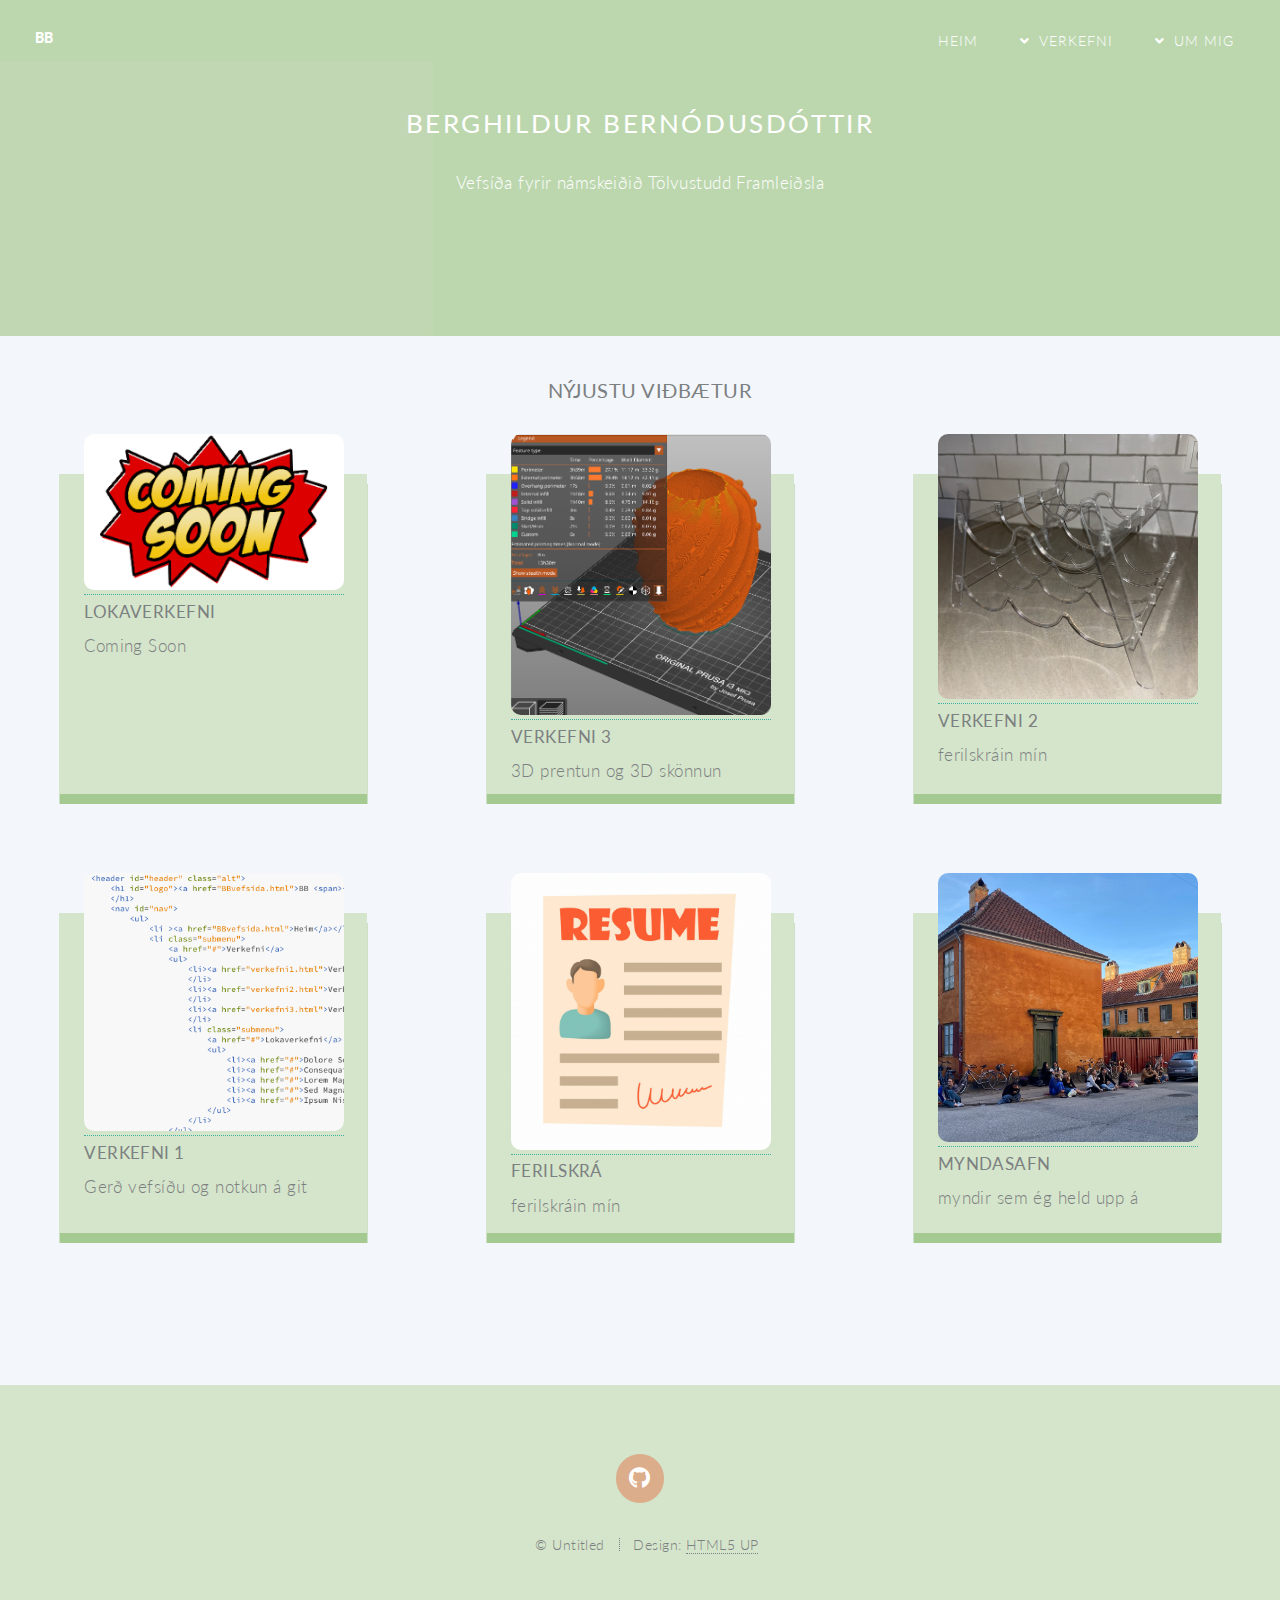
<file: index.html>
<!DOCTYPE HTML>

<html>
	<head>
		<title>Berghildurb</title>
		<meta charset="utf-8" />
		<meta name="viewport" content="width=device-width, initial-scale=1, user-scalable=no" />
		<link rel="stylesheet" href="assets/css/main.css" />
		<noscript><link rel="stylesheet" href="assets/css/noscript.css" /></noscript>
	</head>
	<body class="index is-preload">
		<div id="page-wrapper">

			<!-- Header -->
				<header id="header" class="alt">
					<h1 id="logo"><a href="index.html">BB <span></span></a></h1>
					<nav id="nav">
						<ul>
							<li ><a href="index.html">Heim</a></li>
							<li class="submenu">
								<a href="#">Verkefni</a>
								<ul>
									<li><a href="verkefni1.html">Verkefni 1</a></li>
									<li><a href="verkefni2.html">Verkefni 2</a></li>
									<li><a href="verkefni3.html">Verkefni 3</a></li>
									<li><a href="lokaverkefni.html">Lokaverkefni</a></li>
									
								</ul>
							</li>
                            <li class="submenu">
								<a href="#">Um mig</a>
								<ul>
                                    <li><a href="ferilskra.html">Ferilskrá</a></li>
									<li><a href="UmMig.html">Myndasafnið mitt</a></li>
								</ul>
							</li>
							<!--<li><a href="#" class="button primary">Sign Up</a></li>-->
						</ul>
					</nav>
				</header>
            	<!-- Banner -->
				<section id="banner">

					<!--
						".inner" is set up as an inline-block so it automatically expands
						in both directions to fit whatever's inside it. This means it won't
						automatically wrap lines, so be sure to use line breaks where
						appropriate (<br />).
					-->
                    
                    <header>
                        <h2 ><a href="index.html"><strong> Berghildur Bernódusdóttir</strong> <span></span></a></h2>
                        <p>Vefsíða fyrir námskeiðið Tölvustudd Framleiðsla</p>
							
						</header>
					<!--<div class="inner">

						<header>
							<h2>Berghildur Bernódusdóttir</h2>
						</header>
						<p>This is <strong>Twenty</strong>, a free
						<br />
						responsive template
						<br />
						by <a href="http://html5up.net">HTML5 UP</a>.</p>
						<footer>
							<ul class="buttons stacked">
								<li><a href="#main" class="button fit scrolly">Tell Me More</a></li>
							</ul>
						</footer>-->

					

				</section>
            <!-- Main -->
            <article > 
                    
					<h3 style="text-align: center; margin-bottom: -100px; margin-top: 40px;"> <strong>Nýjustu Viðbætur</strong></h3>
                 </article> 
            
                  <article id="main"> 
                      
                    <div class="container">
                        <dic class = "card">
                            <div class="imgBx">
                            <a href="lokaverkefni.html">
                                <img src="ComingSoon.png" >
                                </a>
                                <h6><strong>Lokaverkefni</strong></h6>
                                <p style=" margin-top: -10px;">Coming Soon </p>
                            </div>
                        </dic>
                    </div>
                    
                    <div class="container">
                        <dic class = "card">
                            <div class="imgBx">
                            <a href="verkefni3.html">
                                <img src="3D_mynd.png" >
                                </a>
                                <h6><strong>Verkefni 3</strong></h6>
                                <p style=" margin-top: -10px;">3D prentun og 3D skönnun </p>
                            </div>
                        </dic>
                    </div>
                     <div class="container">
                        <dic class = "card">
                            <div class="imgBx">
                            <a href="verkefni2.html">
                                <img src="vin.png">
                                </a>
                                <h6><strong>Verkefni 2</strong></h6>
                                <p style=" margin-top: -10px;"> ferilskráin mín </p>
                        
                            </div>
                        </dic>
                    </div>
                    
                    
                    
                  </article> 
                
                <article id="main" style=" margin-top: -200px;"> 
                      
                    
                    <div class="container">
                        <dic class = "card">
                            <div class="imgBx">
                            <a href="verkefni1.html">
                                <img src="v1_mynd.png" >
                                </a>
                                <h6><strong>Verkefni 1</strong></h6>
                                <p style=" margin-top: -10px;">Gerð vefsíðu og notkun á git </p>
                            </div>
                        </dic>
                    </div>
                     <div class="container">
                        <dic class = "card">
                            <div class="imgBx">
                            <a href="ferilskra.html">
                                <img src="resume.png">
                                </a>
                                <h6><strong>Ferilskrá</strong></h6>
                                <p style=" margin-top: -10px;"> ferilskráin mín </p>
                        
                            </div>
                        </dic>
                    </div>
                     <div class="container">
                        <dic class = "card">
                            <div class="imgBx">
                            <a href="UmMig.html">
                                <img src="hus2.png">
                                </a>
                                <h6><strong>Myndasafn</strong></h6>
                                <p style=" margin-top: -10px;"> myndir sem ég held upp á </p>
                        
                            </div>
                        </dic>
                    </div>
                    
                    
                  </article> 
                    
                    
           		<!-- Footer -->
				<footer id="footer">

					<ul class="icons">
						<!--<li><a href="#" class="icon brands circle fa-twitter"><span class="label">Twitter</span></a></li>
						<li><a href="#" class="icon brands circle fa-facebook-f"><span class="label">Facebook</span></a></li>-->
						<li><a href="https://github.com/berghildurb" class="icon brands circle fa-github"><span class="label">Github</span></a></li>
                        <!--<li><a href="https://github.com/berghildurb" class="icon brands circle  fa-linkedin"><span class="label">Linkedin</span></a></li>-->
					</ul>
					<ul class="copyright">
						<li>&copy; Untitled</li><li>Design: <a href="http://html5up.net">HTML5 UP</a></li>
					</ul>

				</footer>


		
            
            
            
            
            		<!-- Scripts -->
			<script src="assets/js/jquery.min.js"></script>
			<script src="assets/js/jquery.dropotron.min.js"></script>
			<script src="assets/js/jquery.scrolly.min.js"></script>
			<script src="assets/js/jquery.scrollex.min.js"></script>
			<script src="assets/js/browser.min.js"></script>
			<script src="assets/js/breakpoints.min.js"></script>
			<script src="assets/js/util.js"></script>
			<script src="assets/js/main.js"></script>

	</body>
</html>
</file>
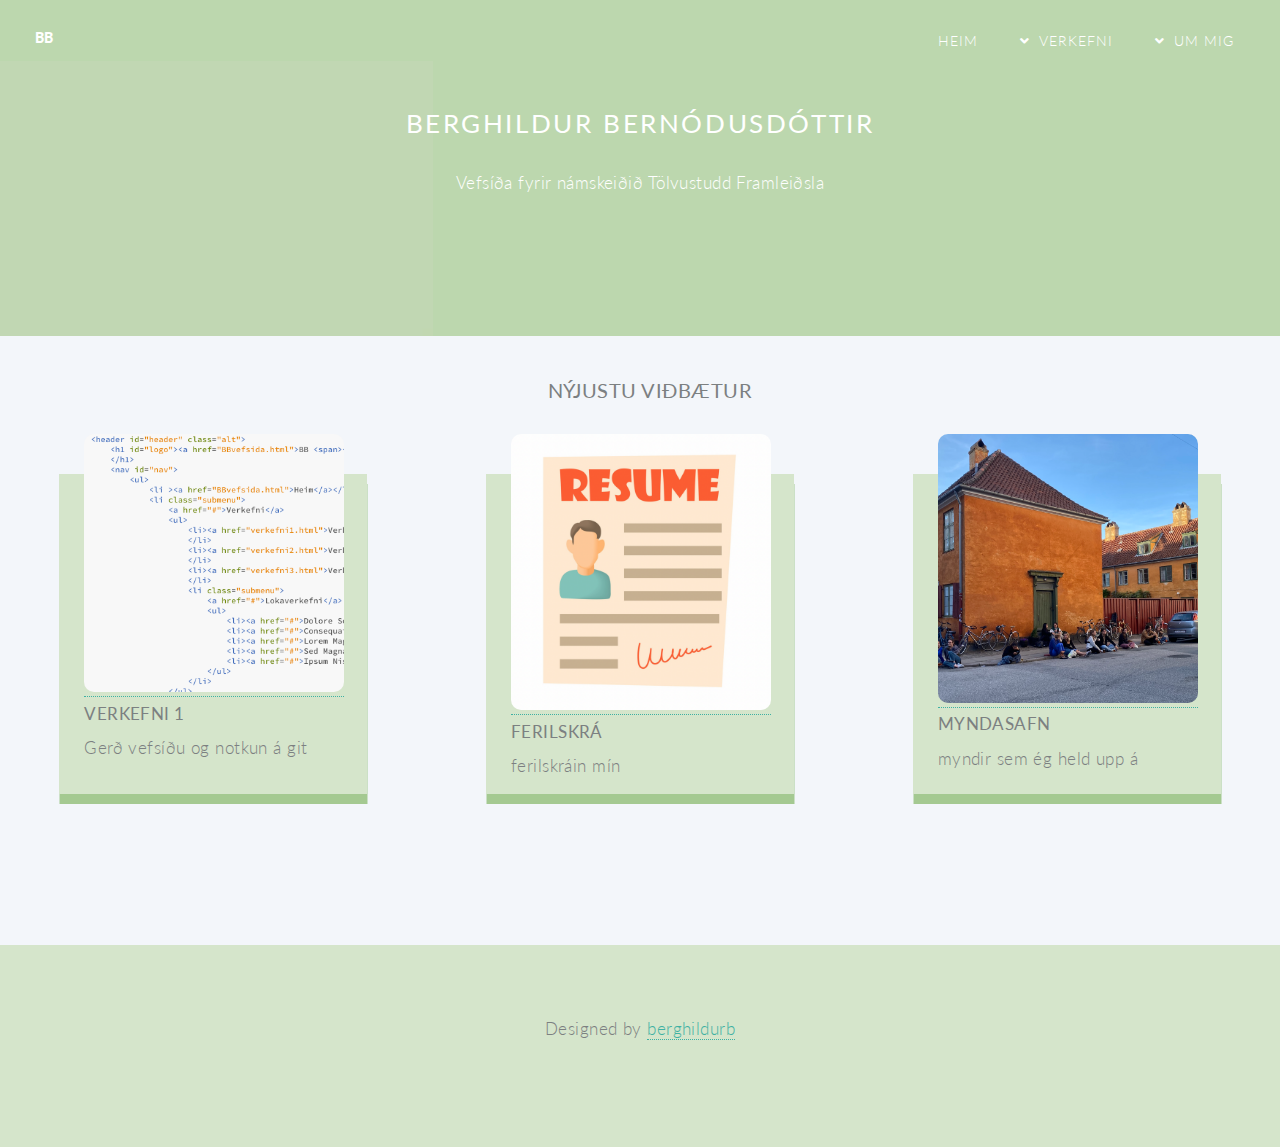
<file: BBvefsida.html>
<!DOCTYPE HTML>

<html>
	<head>
		<title>Berghildurb</title>
		<meta charset="utf-8" />
		<meta name="viewport" content="width=device-width, initial-scale=1, user-scalable=no" />
		<link rel="stylesheet" href="assets/css/main.css" />
		<noscript><link rel="stylesheet" href="assets/css/noscript.css" /></noscript>
	</head>
	<body class="index is-preload">
		<div id="page-wrapper">

			<!-- Header -->
				<header id="header" class="alt">
					<h1 id="logo"><a href="BBvefsida.html">BB <span></span></a></h1>
					<nav id="nav">
						<ul>
							<li ><a href="BBvefsida.html">Heim</a></li>
							<li class="submenu">
								<a href="#">Verkefni</a>
								<ul>
									<li><a href="verkefni1.html">Verkefni 1</a></li>
									<li><a href="verkefni2.html">Verkefni 2</a></li>
									<li><a href="verkefni3.html">Verkefni 3</a></li>
									<li class="submenu">
										<a href="#">Lokaverkefni</a>
										<ul>
											<li><a href="#">Dolore Sed</a></li>
											<li><a href="#">Consequat</a></li>
											<li><a href="#">Lorem Magna</a></li>
											<li><a href="#">Sed Magna</a></li>
											<li><a href="#">Ipsum Nisl</a></li>
										</ul>
									</li>
								</ul>
							</li>
                            <li class="submenu">
								<a href="#">Um mig</a>
								<ul>
                                    <li><a href="ferilskra.html">Ferilskrá</a></li>
									<li><a href="UmMig.html">Myndasafnið mitt</a></li>
								</ul>
							</li>
							<!--<li><a href="#" class="button primary">Sign Up</a></li>-->
						</ul>
					</nav>
				</header>
            	<!-- Banner -->
				<section id="banner">

					<!--
						".inner" is set up as an inline-block so it automatically expands
						in both directions to fit whatever's inside it. This means it won't
						automatically wrap lines, so be sure to use line breaks where
						appropriate (<br />).
					-->
                    
                    <header>
                        <h2 ><a href="BBvefsida.html"><strong> Berghildur Bernódusdóttir</strong> <span></span></a></h2>
                        <p>Vefsíða fyrir námskeiðið Tölvustudd Framleiðsla</p>
							
						</header>
					<!--<div class="inner">

						<header>
							<h2>Berghildur Bernódusdóttir</h2>
						</header>
						<p>This is <strong>Twenty</strong>, a free
						<br />
						responsive template
						<br />
						by <a href="http://html5up.net">HTML5 UP</a>.</p>
						<footer>
							<ul class="buttons stacked">
								<li><a href="#main" class="button fit scrolly">Tell Me More</a></li>
							</ul>
						</footer>-->

					

				</section>
            <!-- Main -->
            <article > 
                    
					<h3 style="text-align: center; margin-bottom: -100px; margin-top: 40px;"> <strong>Nýjustu Viðbætur</strong></h3>
                 </article> 
                
                <article id="main"> 
                      
                    
                    <div class="container">
                        <dic class = "card">
                            <div class="imgBx">
                            <a href="verkefni1.html">
                                <img src="v1_mynd.png" >
                                </a>
                                <h6><strong>Verkefni 1</strong></h6>
                                <p style=" margin-top: -10px;">Gerð vefsíðu og notkun á git </p>
                        
                            </div>
                        </dic>
                    </div>
                     <div class="container">
                        <dic class = "card">
                            <div class="imgBx">
                            <a href="ferilskra.html">
                                <img src="resume.png">
                                </a>
                                <h6><strong>Ferilskrá</strong></h6>
                                <p style=" margin-top: -10px;"> ferilskráin mín </p>
                        
                            </div>
                        </dic>
                    </div>
                     <div class="container">
                        <dic class = "card">
                            <div class="imgBx">
                            <a href="UmMig.html">
                                <img src="hus2.png">
                                </a>
                                <h6><strong>Myndasafn</strong></h6>
                                <p style=" margin-top: -10px;"> myndir sem ég held upp á </p>
                        
                            </div>
                        </dic>
                    </div>
                    
                    
                  </article> 
                    
                    
                    
                   	<!-- Footer -->
			<footer id="footer">
    <div class="social-icons">
        <!--<a href="#" class="icon brands fa-facebook-f"><span class="label">Facebook</span></a>
        <a href="#" class="icon brands fa-github"><span class="label">GitHub</span></a>
        <a href="www.linkedin.com/in/berghildurb" class="icon brands fa-linkedin-in"><span class="label">LinkedIn</span></a>-->
    </div>

    <div class="footer-info">
     
        <p>Designed by <a href="BBvefsida.html"> berghildurb</a></p>
    </div>
                
</footer>


		
            
            
            
            
            		<!-- Scripts -->
			<script src="assets/js/jquery.min.js"></script>
			<script src="assets/js/jquery.dropotron.min.js"></script>
			<script src="assets/js/jquery.scrolly.min.js"></script>
			<script src="assets/js/jquery.scrollex.min.js"></script>
			<script src="assets/js/browser.min.js"></script>
			<script src="assets/js/breakpoints.min.js"></script>
			<script src="assets/js/util.js"></script>
			<script src="assets/js/main.js"></script>

	</body>
</html>
</file>
<file: assets/css/noscript.css>
/*
	Twenty by HTML5 UP
	html5up.net | @ajlkn
	Free for personal and commercial use under the CCA 3.0 license (html5up.net/license)
*/

/* Banner */

	#banner .inner {
		opacity: 1;
	}
</file>
<file: assets/css/main.css>
@import url("fontawesome-all.min.css");
@import url("https://fonts.googleapis.com/css?family=Lato:300,400,900");

/*
	Twenty by HTML5 UP
	html5up.net | @ajlkn
	Free for personal and commercial use under the CCA 3.0 license (html5up.net/license)
*/

html, body, div, span, applet, object,
iframe, h1, h2, h3, h4, h5, h6, p, blockquote,
pre, a, abbr, acronym, address, big, cite,
code, del, dfn, em, img, ins, kbd, q, s, samp,
small, strike, strong, sub, sup, tt, var, b,
u, i, center, dl, dt, dd, ol, ul, li, fieldset,
form, label, legend, table, caption, tbody,
tfoot, thead, tr, th, td, article, aside,
canvas, details, embed, figure, figcaption,
footer, header, hgroup, menu, nav, output, ruby,
section, summary, time, mark, audio, video {
	margin: 0;
	padding: 0;
	border: 0;
	font-size: 100%;
	font: inherit;
	vertical-align: baseline;}

article, aside, details, figcaption, figure,
footer, header, hgroup, menu, nav, section {
	display: block;}

body {
	line-height: 1;
}

ol, ul {
	list-style: none;
}

blockquote, q {
	quotes: none;
}

	blockquote:before, blockquote:after, q:before, q:after {
		content: '';
		content: none;
	}

table {
	border-collapse: collapse;
	border-spacing: 0;
}

body {
	-webkit-text-size-adjust: none;
}

mark {
	background-color: transparent;
	color: inherit;
}

input::-moz-focus-inner {
	border: 0;
	padding: 0;
}

input, select, textarea {
	-moz-appearance: none;
	-webkit-appearance: none;
	-ms-appearance: none;
	appearance: none;
}

/* Basic */

	html {
		box-sizing: border-box;
	}

	*, *:before, *:after {
		box-sizing: inherit;
	}

	body {
		background: #f3f6fa;
	}

		body.is-preload *, body.is-preload *:before, body.is-preload *:after {
			-moz-animation: none !important;
			-webkit-animation: none !important;
			-ms-animation: none !important;
			animation: none !important;
			-moz-transition: none !important;
			-webkit-transition: none !important;
			-ms-transition: none !important;
			transition: none !important;
		}

	body, input, select, textarea {
		color: #7c8081;
		font-family: 'Lato', sans-serif;
		font-size: 15pt;
		font-weight: 300;
		letter-spacing: 0.025em;
		line-height: 1.75em;
	}

	a {
		-moz-transition: color 0.2s ease-in-out, border-color 0.2s ease-in-out, background-color 0.2s ease-in-out;
		-webkit-transition: color 0.2s ease-in-out, border-color 0.2s ease-in-out, background-color 0.2s ease-in-out;
		-ms-transition: color 0.2s ease-in-out, border-color 0.2s ease-in-out, background-color 0.2s ease-in-out;
		transition: color 0.2s ease-in-out, border-color 0.2s ease-in-out, background-color 0.2s ease-in-out;
		color: #3fb1a3;
		text-decoration: none;
		border-bottom: dotted 1px;
	}

		a:hover {
			border-bottom-color: transparent;
		}

	strong, b {
		font-weight: 400;
	}

	p, ul, ol, dl, table, blockquote {
		margin: 0 0 2em 0;
	}

	h1, h2, h3, h4, h5, h6 {
		color: inherit;
		font-weight: 300;
		line-height: 1.75em;
		margin-bottom: 1em;
		text-transform: uppercase;
	}

		h1 a, h2 a, h3 a, h4 a, h5 a, h6 a {
			color: inherit;
			text-decoration: none;
			border: 0;
		}

	h2 {
		font-size: 1.5em;
		letter-spacing: 0.1em;
	}

	h3 {
		font-size: 1.15em;
		letter-spacing: 0.025em;
        margin-left: 20px; /* Adjust the value as needed */
	}
    h4 {
        font-weight: bold;
        font-size: 1.15em;
		letter-spacing: 0.025em;
        margin-left: 20px; /* Adjust the value as needed */
    }
	h5 {
		font-size: 1.0em;
		letter-spacing: 0.01em;
        margin-left: 20px; /* Adjust the value as needed */
	}
	sub {
		font-size: 0.8em;
		position: relative;
		top: 0.5em;
	}

	sup {
		font-size: 0.8em;
		position: relative;
		top: -0.5em;
	}

	hr {
		border-top: solid 1px rgba(124, 128, 129, 0.2);
		border: 0;
		margin-bottom: 1.5em;
	}

	blockquote {
		border-left: solid 0.5em rgba(124, 128, 129, 0.2);
		font-style: italic;
		padding: 1em 0 1em 2em;
	}

/* Container */

	.container {
		margin: 0 auto;
		max-width: 100%;
		width: 1400px;
	}

		.container.medium {
			width: 1050px;
		}

		@media screen and (max-width: 1680px) {

			.container {
				width: 1200px;
			}

				.container.medium {
					width: 900px;
				}

		}

		@media screen and (max-width: 1280px) {

			.container {
				width: 960px;
			}

				.container.medium {
					width: 735px;
				}

		}

		@media screen and (max-width: 980px) {

			.container {
				width: 95%;
			}

				.container.medium {
					width: 71.25%;
				}

		}

		@media screen and (max-width: 840px) {

			.container {
				width: 95%;
			}

				.container.medium {
					width: 95%;
				}

		}

		@media screen and (max-width: 736px) {

			.container {
				width: 100%;
			}

				.container.medium {
					width: 100%;
				}

		}

/* Row */

	.row {
		display: flex;
		flex-wrap: wrap;
		box-sizing: border-box;
		align-items: stretch;
	}

		.row > * {
			box-sizing: border-box;
		}

		.row.gtr-uniform > * > :last-child {
			margin-bottom: 0;
		}

		.row.aln-left {
			justify-content: flex-start;
		}

		.row.aln-center {
			justify-content: center;
		}

		.row.aln-right {
			justify-content: flex-end;
		}

		.row.aln-top {
			align-items: flex-start;
		}

		.row.aln-middle {
			align-items: center;
		}

		.row.aln-bottom {
			align-items: flex-end;
		}

		.row > .imp {
			order: -1;
		}

		.row > .col-1 {
			width: 8.33333%;
		}

		.row > .off-1 {
			margin-left: 8.33333%;
		}

		.row > .col-2 {
			width: 16.66667%;
		}

		.row > .off-2 {
			margin-left: 16.66667%;
		}

		.row > .col-3 {
			width: 25%;
		}

		.row > .off-3 {
			margin-left: 25%;
		}

		.row > .col-4 {
			width: 33.33333%;
		}

		.row > .off-4 {
			margin-left: 33.33333%;
		}

		.row > .col-5 {
			width: 41.66667%;
		}

		.row > .off-5 {
			margin-left: 41.66667%;
		}

		.row > .col-6 {
			width: 50%;
		}

		.row > .off-6 {
			margin-left: 50%;
		}

		.row > .col-7 {
			width: 58.33333%;
		}

		.row > .off-7 {
			margin-left: 58.33333%;
		}

		.row > .col-8 {
			width: 66.66667%;
		}

		.row > .off-8 {
			margin-left: 66.66667%;
		}

		.row > .col-9 {
			width: 75%;
		}

		.row > .off-9 {
			margin-left: 75%;
		}

		.row > .col-10 {
			width: 83.33333%;
		}

		.row > .off-10 {
			margin-left: 83.33333%;
		}

		.row > .col-11 {
			width: 91.66667%;
		}

		.row > .off-11 {
			margin-left: 91.66667%;
		}

		.row > .col-12 {
			width: 100%;
		}

		.row > .off-12 {
			margin-left: 100%;
		}

		.row.gtr-0 {
			margin-top: 0px;
			margin-left: 0px;
		}

			.row.gtr-0 > * {
				padding: 0px 0 0 0px;
			}

			.row.gtr-0.gtr-uniform {
				margin-top: 0px;
			}

				.row.gtr-0.gtr-uniform > * {
					padding-top: 0px;
				}

		.row.gtr-25 {
			margin-top: -12.5px;
			margin-left: -12.5px;
		}

			.row.gtr-25 > * {
				padding: 12.5px 0 0 12.5px;
			}

			.row.gtr-25.gtr-uniform {
				margin-top: -12.5px;
			}

				.row.gtr-25.gtr-uniform > * {
					padding-top: 12.5px;
				}

		.row.gtr-50 {
			margin-top: -25px;
			margin-left: -25px;
		}

			.row.gtr-50 > * {
				padding: 25px 0 0 25px;
			}

			.row.gtr-50.gtr-uniform {
				margin-top: -25px;
			}

				.row.gtr-50.gtr-uniform > * {
					padding-top: 25px;
				}

		.row {
			margin-top: -50px;
			margin-left: -50px;
		}

			.row > * {
				padding: 50px 0 0 50px;
			}

			.row.gtr-uniform {
				margin-top: -50px;
			}

				.row.gtr-uniform > * {
					padding-top: 50px;
				}

		.row.gtr-150 {
			margin-top: -75px;
			margin-left: -75px;
		}

			.row.gtr-150 > * {
				padding: 75px 0 0 75px;
			}

			.row.gtr-150.gtr-uniform {
				margin-top: -75px;
			}

				.row.gtr-150.gtr-uniform > * {
					padding-top: 75px;
				}

		.row.gtr-200 {
			margin-top: -100px;
			margin-left: -100px;
		}

			.row.gtr-200 > * {
				padding: 100px 0 0 100px;
			}

			.row.gtr-200.gtr-uniform {
				margin-top: -100px;
			}

				.row.gtr-200.gtr-uniform > * {
					padding-top: 100px;
				}

		@media screen and (max-width: 1680px) {

			.row {
				display: flex;
				flex-wrap: wrap;
				box-sizing: border-box;
				align-items: stretch;
			}

				.row > * {
					box-sizing: border-box;
				}

				.row.gtr-uniform > * > :last-child {
					margin-bottom: 0;
				}

				.row.aln-left {
					justify-content: flex-start;
				}

				.row.aln-center {
					justify-content: center;
				}

				.row.aln-right {
					justify-content: flex-end;
				}

				.row.aln-top {
					align-items: flex-start;
				}

				.row.aln-middle {
					align-items: center;
				}

				.row.aln-bottom {
					align-items: flex-end;
				}

				.row > .imp-wide {
					order: -1;
				}

				.row > .col-1-wide {
					width: 8.33333%;
				}

				.row > .off-1-wide {
					margin-left: 8.33333%;
				}

				.row > .col-2-wide {
					width: 16.66667%;
				}

				.row > .off-2-wide {
					margin-left: 16.66667%;
				}

				.row > .col-3-wide {
					width: 25%;
				}

				.row > .off-3-wide {
					margin-left: 25%;
				}

				.row > .col-4-wide {
					width: 33.33333%;
				}

				.row > .off-4-wide {
					margin-left: 33.33333%;
				}

				.row > .col-5-wide {
					width: 41.66667%;
				}

				.row > .off-5-wide {
					margin-left: 41.66667%;
				}

				.row > .col-6-wide {
					width: 50%;
				}

				.row > .off-6-wide {
					margin-left: 50%;
				}

				.row > .col-7-wide {
					width: 58.33333%;
				}

				.row > .off-7-wide {
					margin-left: 58.33333%;
				}

				.row > .col-8-wide {
					width: 66.66667%;
				}

				.row > .off-8-wide {
					margin-left: 66.66667%;
				}

				.row > .col-9-wide {
					width: 75%;
				}

				.row > .off-9-wide {
					margin-left: 75%;
				}

				.row > .col-10-wide {
					width: 83.33333%;
				}

				.row > .off-10-wide {
					margin-left: 83.33333%;
				}

				.row > .col-11-wide {
					width: 91.66667%;
				}

				.row > .off-11-wide {
					margin-left: 91.66667%;
				}

				.row > .col-12-wide {
					width: 100%;
				}

				.row > .off-12-wide {
					margin-left: 100%;
				}

				.row.gtr-0 {
					margin-top: 0px;
					margin-left: 0px;
				}

					.row.gtr-0 > * {
						padding: 0px 0 0 0px;
					}

					.row.gtr-0.gtr-uniform {
						margin-top: 0px;
					}

						.row.gtr-0.gtr-uniform > * {
							padding-top: 0px;
						}

				.row.gtr-25 {
					margin-top: -10px;
					margin-left: -10px;
				}

					.row.gtr-25 > * {
						padding: 10px 0 0 10px;
					}

					.row.gtr-25.gtr-uniform {
						margin-top: -10px;
					}

						.row.gtr-25.gtr-uniform > * {
							padding-top: 10px;
						}

				.row.gtr-50 {
					margin-top: -20px;
					margin-left: -20px;
				}

					.row.gtr-50 > * {
						padding: 20px 0 0 20px;
					}

					.row.gtr-50.gtr-uniform {
						margin-top: -20px;
					}

						.row.gtr-50.gtr-uniform > * {
							padding-top: 20px;
						}

				.row {
					margin-top: -40px;
					margin-left: -40px;
				}

					.row > * {
						padding: 40px 0 0 40px;
					}

					.row.gtr-uniform {
						margin-top: -40px;
					}

						.row.gtr-uniform > * {
							padding-top: 40px;
						}

				.row.gtr-150 {
					margin-top: -60px;
					margin-left: -60px;
				}

					.row.gtr-150 > * {
						padding: 60px 0 0 60px;
					}

					.row.gtr-150.gtr-uniform {
						margin-top: -60px;
					}

						.row.gtr-150.gtr-uniform > * {
							padding-top: 60px;
						}

				.row.gtr-200 {
					margin-top: -80px;
					margin-left: -80px;
				}

					.row.gtr-200 > * {
						padding: 80px 0 0 80px;
					}

					.row.gtr-200.gtr-uniform {
						margin-top: -80px;
					}

						.row.gtr-200.gtr-uniform > * {
							padding-top: 80px;
						}

		}

		@media screen and (max-width: 1280px) {

			.row {
				display: flex;
				flex-wrap: wrap;
				box-sizing: border-box;
				align-items: stretch;
			}

				.row > * {
					box-sizing: border-box;
				}

				.row.gtr-uniform > * > :last-child {
					margin-bottom: 0;
				}

				.row.aln-left {
					justify-content: flex-start;
				}

				.row.aln-center {
					justify-content: center;
				}

				.row.aln-right {
					justify-content: flex-end;
				}

				.row.aln-top {
					align-items: flex-start;
				}

				.row.aln-middle {
					align-items: center;
				}

				.row.aln-bottom {
					align-items: flex-end;
				}

				.row > .imp-normal {
					order: -1;
				}

				.row > .col-1-normal {
					width: 8.33333%;
				}

				.row > .off-1-normal {
					margin-left: 8.33333%;
				}

				.row > .col-2-normal {
					width: 16.66667%;
				}

				.row > .off-2-normal {
					margin-left: 16.66667%;
				}

				.row > .col-3-normal {
					width: 25%;
				}

				.row > .off-3-normal {
					margin-left: 25%;
				}

				.row > .col-4-normal {
					width: 33.33333%;
				}

				.row > .off-4-normal {
					margin-left: 33.33333%;
				}

				.row > .col-5-normal {
					width: 41.66667%;
				}

				.row > .off-5-normal {
					margin-left: 41.66667%;
				}

				.row > .col-6-normal {
					width: 50%;
				}

				.row > .off-6-normal {
					margin-left: 50%;
				}

				.row > .col-7-normal {
					width: 58.33333%;
				}

				.row > .off-7-normal {
					margin-left: 58.33333%;
				}

				.row > .col-8-normal {
					width: 66.66667%;
				}

				.row > .off-8-normal {
					margin-left: 66.66667%;
				}

				.row > .col-9-normal {
					width: 75%;
				}

				.row > .off-9-normal {
					margin-left: 75%;
				}

				.row > .col-10-normal {
					width: 83.33333%;
				}

				.row > .off-10-normal {
					margin-left: 83.33333%;
				}

				.row > .col-11-normal {
					width: 91.66667%;
				}

				.row > .off-11-normal {
					margin-left: 91.66667%;
				}

				.row > .col-12-normal {
					width: 100%;
				}

				.row > .off-12-normal {
					margin-left: 100%;
				}

				.row.gtr-0 {
					margin-top: 0px;
					margin-left: 0px;
				}

					.row.gtr-0 > * {
						padding: 0px 0 0 0px;
					}

					.row.gtr-0.gtr-uniform {
						margin-top: 0px;
					}

						.row.gtr-0.gtr-uniform > * {
							padding-top: 0px;
						}

				.row.gtr-25 {
					margin-top: -10px;
					margin-left: -10px;
				}

					.row.gtr-25 > * {
						padding: 10px 0 0 10px;
					}

					.row.gtr-25.gtr-uniform {
						margin-top: -10px;
					}

						.row.gtr-25.gtr-uniform > * {
							padding-top: 10px;
						}

				.row.gtr-50 {
					margin-top: -20px;
					margin-left: -20px;
				}

					.row.gtr-50 > * {
						padding: 20px 0 0 20px;
					}

					.row.gtr-50.gtr-uniform {
						margin-top: -20px;
					}

						.row.gtr-50.gtr-uniform > * {
							padding-top: 20px;
						}

				.row {
					margin-top: -40px;
					margin-left: -40px;
				}

					.row > * {
						padding: 40px 0 0 40px;
					}

					.row.gtr-uniform {
						margin-top: -40px;
					}

						.row.gtr-uniform > * {
							padding-top: 40px;
						}

				.row.gtr-150 {
					margin-top: -60px;
					margin-left: -60px;
				}

					.row.gtr-150 > * {
						padding: 60px 0 0 60px;
					}

					.row.gtr-150.gtr-uniform {
						margin-top: -60px;
					}

						.row.gtr-150.gtr-uniform > * {
							padding-top: 60px;
						}

				.row.gtr-200 {
					margin-top: -80px;
					margin-left: -80px;
				}

					.row.gtr-200 > * {
						padding: 80px 0 0 80px;
					}

					.row.gtr-200.gtr-uniform {
						margin-top: -80px;
					}

						.row.gtr-200.gtr-uniform > * {
							padding-top: 80px;
						}

		}

		@media screen and (max-width: 980px) {

			.row {
				display: flex;
				flex-wrap: wrap;
				box-sizing: border-box;
				align-items: stretch;
			}

				.row > * {
					box-sizing: border-box;
				}

				.row.gtr-uniform > * > :last-child {
					margin-bottom: 0;
				}

				.row.aln-left {
					justify-content: flex-start;
				}

				.row.aln-center {
					justify-content: center;
				}

				.row.aln-right {
					justify-content: flex-end;
				}

				.row.aln-top {
					align-items: flex-start;
				}

				.row.aln-middle {
					align-items: center;
				}

				.row.aln-bottom {
					align-items: flex-end;
				}

				.row > .imp-narrow {
					order: -1;
				}

				.row > .col-1-narrow {
					width: 8.33333%;
				}

				.row > .off-1-narrow {
					margin-left: 8.33333%;
				}

				.row > .col-2-narrow {
					width: 16.66667%;
				}

				.row > .off-2-narrow {
					margin-left: 16.66667%;
				}

				.row > .col-3-narrow {
					width: 25%;
				}

				.row > .off-3-narrow {
					margin-left: 25%;
				}

				.row > .col-4-narrow {
					width: 33.33333%;
				}

				.row > .off-4-narrow {
					margin-left: 33.33333%;
				}

				.row > .col-5-narrow {
					width: 41.66667%;
				}

				.row > .off-5-narrow {
					margin-left: 41.66667%;
				}

				.row > .col-6-narrow {
					width: 50%;
				}

				.row > .off-6-narrow {
					margin-left: 50%;
				}

				.row > .col-7-narrow {
					width: 58.33333%;
				}

				.row > .off-7-narrow {
					margin-left: 58.33333%;
				}

				.row > .col-8-narrow {
					width: 66.66667%;
				}

				.row > .off-8-narrow {
					margin-left: 66.66667%;
				}

				.row > .col-9-narrow {
					width: 75%;
				}

				.row > .off-9-narrow {
					margin-left: 75%;
				}

				.row > .col-10-narrow {
					width: 83.33333%;
				}

				.row > .off-10-narrow {
					margin-left: 83.33333%;
				}

				.row > .col-11-narrow {
					width: 91.66667%;
				}

				.row > .off-11-narrow {
					margin-left: 91.66667%;
				}

				.row > .col-12-narrow {
					width: 100%;
				}

				.row > .off-12-narrow {
					margin-left: 100%;
				}

				.row.gtr-0 {
					margin-top: 0px;
					margin-left: 0px;
				}

					.row.gtr-0 > * {
						padding: 0px 0 0 0px;
					}

					.row.gtr-0.gtr-uniform {
						margin-top: 0px;
					}

						.row.gtr-0.gtr-uniform > * {
							padding-top: 0px;
						}

				.row.gtr-25 {
					margin-top: -7.5px;
					margin-left: -7.5px;
				}

					.row.gtr-25 > * {
						padding: 7.5px 0 0 7.5px;
					}

					.row.gtr-25.gtr-uniform {
						margin-top: -7.5px;
					}

						.row.gtr-25.gtr-uniform > * {
							padding-top: 7.5px;
						}

				.row.gtr-50 {
					margin-top: -15px;
					margin-left: -15px;
				}

					.row.gtr-50 > * {
						padding: 15px 0 0 15px;
					}

					.row.gtr-50.gtr-uniform {
						margin-top: -15px;
					}

						.row.gtr-50.gtr-uniform > * {
							padding-top: 15px;
						}

				.row {
					margin-top: -30px;
					margin-left: -30px;
				}

					.row > * {
						padding: 30px 0 0 30px;
					}

					.row.gtr-uniform {
						margin-top: -30px;
					}

						.row.gtr-uniform > * {
							padding-top: 30px;
						}

				.row.gtr-150 {
					margin-top: -45px;
					margin-left: -45px;
				}

					.row.gtr-150 > * {
						padding: 45px 0 0 45px;
					}

					.row.gtr-150.gtr-uniform {
						margin-top: -45px;
					}

						.row.gtr-150.gtr-uniform > * {
							padding-top: 45px;
						}

				.row.gtr-200 {
					margin-top: -60px;
					margin-left: -60px;
				}

					.row.gtr-200 > * {
						padding: 60px 0 0 60px;
					}

					.row.gtr-200.gtr-uniform {
						margin-top: -60px;
					}

						.row.gtr-200.gtr-uniform > * {
							padding-top: 60px;
						}

		}

		@media screen and (max-width: 840px) {

			.row {
				display: flex;
				flex-wrap: wrap;
				box-sizing: border-box;
				align-items: stretch;
			}

				.row > * {
					box-sizing: border-box;
				}

				.row.gtr-uniform > * > :last-child {
					margin-bottom: 0;
				}

				.row.aln-left {
					justify-content: flex-start;
				}

				.row.aln-center {
					justify-content: center;
				}

				.row.aln-right {
					justify-content: flex-end;
				}

				.row.aln-top {
					align-items: flex-start;
				}

				.row.aln-middle {
					align-items: center;
				}

				.row.aln-bottom {
					align-items: flex-end;
				}

				.row > .imp-narrower {
					order: -1;
				}

				.row > .col-1-narrower {
					width: 8.33333%;
				}

				.row > .off-1-narrower {
					margin-left: 8.33333%;
				}

				.row > .col-2-narrower {
					width: 16.66667%;
				}

				.row > .off-2-narrower {
					margin-left: 16.66667%;
				}

				.row > .col-3-narrower {
					width: 25%;
				}

				.row > .off-3-narrower {
					margin-left: 25%;
				}

				.row > .col-4-narrower {
					width: 33.33333%;
				}

				.row > .off-4-narrower {
					margin-left: 33.33333%;
				}

				.row > .col-5-narrower {
					width: 41.66667%;
				}

				.row > .off-5-narrower {
					margin-left: 41.66667%;
				}

				.row > .col-6-narrower {
					width: 50%;
				}

				.row > .off-6-narrower {
					margin-left: 50%;
				}

				.row > .col-7-narrower {
					width: 58.33333%;
				}

				.row > .off-7-narrower {
					margin-left: 58.33333%;
				}

				.row > .col-8-narrower {
					width: 66.66667%;
				}

				.row > .off-8-narrower {
					margin-left: 66.66667%;
				}

				.row > .col-9-narrower {
					width: 75%;
				}

				.row > .off-9-narrower {
					margin-left: 75%;
				}

				.row > .col-10-narrower {
					width: 83.33333%;
				}

				.row > .off-10-narrower {
					margin-left: 83.33333%;
				}

				.row > .col-11-narrower {
					width: 91.66667%;
				}

				.row > .off-11-narrower {
					margin-left: 91.66667%;
				}

				.row > .col-12-narrower {
					width: 100%;
				}

				.row > .off-12-narrower {
					margin-left: 100%;
				}

				.row.gtr-0 {
					margin-top: 0px;
					margin-left: 0px;
				}

					.row.gtr-0 > * {
						padding: 0px 0 0 0px;
					}

					.row.gtr-0.gtr-uniform {
						margin-top: 0px;
					}

						.row.gtr-0.gtr-uniform > * {
							padding-top: 0px;
						}

				.row.gtr-25 {
					margin-top: -7.5px;
					margin-left: -7.5px;
				}

					.row.gtr-25 > * {
						padding: 7.5px 0 0 7.5px;
					}

					.row.gtr-25.gtr-uniform {
						margin-top: -7.5px;
					}

						.row.gtr-25.gtr-uniform > * {
							padding-top: 7.5px;
						}

				.row.gtr-50 {
					margin-top: -15px;
					margin-left: -15px;
				}

					.row.gtr-50 > * {
						padding: 15px 0 0 15px;
					}

					.row.gtr-50.gtr-uniform {
						margin-top: -15px;
					}

						.row.gtr-50.gtr-uniform > * {
							padding-top: 15px;
						}

				.row {
					margin-top: -30px;
					margin-left: -30px;
				}

					.row > * {
						padding: 30px 0 0 30px;
					}

					.row.gtr-uniform {
						margin-top: -30px;
					}

						.row.gtr-uniform > * {
							padding-top: 30px;
						}

				.row.gtr-150 {
					margin-top: -45px;
					margin-left: -45px;
				}

					.row.gtr-150 > * {
						padding: 45px 0 0 45px;
					}

					.row.gtr-150.gtr-uniform {
						margin-top: -45px;
					}

						.row.gtr-150.gtr-uniform > * {
							padding-top: 45px;
						}

				.row.gtr-200 {
					margin-top: -60px;
					margin-left: -60px;
				}

					.row.gtr-200 > * {
						padding: 60px 0 0 60px;
					}

					.row.gtr-200.gtr-uniform {
						margin-top: -60px;
					}

						.row.gtr-200.gtr-uniform > * {
							padding-top: 60px;
						}

		}

		@media screen and (max-width: 736px) {

			.row {
				display: flex;
				flex-wrap: wrap;
				box-sizing: border-box;
				align-items: stretch;
			}

				.row > * {
					box-sizing: border-box;
				}

				.row.gtr-uniform > * > :last-child {
					margin-bottom: 0;
				}

				.row.aln-left {
					justify-content: flex-start;
				}

				.row.aln-center {
					justify-content: center;
				}

				.row.aln-right {
					justify-content: flex-end;
				}

				.row.aln-top {
					align-items: flex-start;
				}

				.row.aln-middle {
					align-items: center;
				}

				.row.aln-bottom {
					align-items: flex-end;
				}

				.row > .imp-mobile {
					order: -1;
				}

				.row > .col-1-mobile {
					width: 8.33333%;
				}

				.row > .off-1-mobile {
					margin-left: 8.33333%;
				}

				.row > .col-2-mobile {
					width: 16.66667%;
				}

				.row > .off-2-mobile {
					margin-left: 16.66667%;
				}

				.row > .col-3-mobile {
					width: 25%;
				}

				.row > .off-3-mobile {
					margin-left: 25%;
				}

				.row > .col-4-mobile {
					width: 33.33333%;
				}

				.row > .off-4-mobile {
					margin-left: 33.33333%;
				}

				.row > .col-5-mobile {
					width: 41.66667%;
				}

				.row > .off-5-mobile {
					margin-left: 41.66667%;
				}

				.row > .col-6-mobile {
					width: 50%;
				}

				.row > .off-6-mobile {
					margin-left: 50%;
				}

				.row > .col-7-mobile {
					width: 58.33333%;
				}

				.row > .off-7-mobile {
					margin-left: 58.33333%;
				}

				.row > .col-8-mobile {
					width: 66.66667%;
				}

				.row > .off-8-mobile {
					margin-left: 66.66667%;
				}

				.row > .col-9-mobile {
					width: 75%;
				}

				.row > .off-9-mobile {
					margin-left: 75%;
				}

				.row > .col-10-mobile {
					width: 83.33333%;
				}

				.row > .off-10-mobile {
					margin-left: 83.33333%;
				}

				.row > .col-11-mobile {
					width: 91.66667%;
				}

				.row > .off-11-mobile {
					margin-left: 91.66667%;
				}

				.row > .col-12-mobile {
					width: 100%;
				}

				.row > .off-12-mobile {
					margin-left: 100%;
				}

				.row.gtr-0 {
					margin-top: 0px;
					margin-left: 0px;
				}

					.row.gtr-0 > * {
						padding: 0px 0 0 0px;
					}

					.row.gtr-0.gtr-uniform {
						margin-top: 0px;
					}

						.row.gtr-0.gtr-uniform > * {
							padding-top: 0px;
						}

				.row.gtr-25 {
					margin-top: -7.5px;
					margin-left: -7.5px;
				}

					.row.gtr-25 > * {
						padding: 7.5px 0 0 7.5px;
					}

					.row.gtr-25.gtr-uniform {
						margin-top: -7.5px;
					}

						.row.gtr-25.gtr-uniform > * {
							padding-top: 7.5px;
						}

				.row.gtr-50 {
					margin-top: -15px;
					margin-left: -15px;
				}

					.row.gtr-50 > * {
						padding: 15px 0 0 15px;
					}

					.row.gtr-50.gtr-uniform {
						margin-top: -15px;
					}

						.row.gtr-50.gtr-uniform > * {
							padding-top: 15px;
						}

				.row {
					margin-top: -30px;
					margin-left: -30px;
				}

					.row > * {
						padding: 30px 0 0 30px;
					}

					.row.gtr-uniform {
						margin-top: -30px;
					}

						.row.gtr-uniform > * {
							padding-top: 30px;
						}

				.row.gtr-150 {
					margin-top: -45px;
					margin-left: -45px;
				}

					.row.gtr-150 > * {
						padding: 45px 0 0 45px;
					}

					.row.gtr-150.gtr-uniform {
						margin-top: -45px;
					}

						.row.gtr-150.gtr-uniform > * {
							padding-top: 45px;
						}

				.row.gtr-200 {
					margin-top: -60px;
					margin-left: -60px;
				}

					.row.gtr-200 > * {
						padding: 60px 0 0 60px;
					}

					.row.gtr-200.gtr-uniform {
						margin-top: -60px;
					}

						.row.gtr-200.gtr-uniform > * {
							padding-top: 60px;
						}

		}

/* Section/Article */

	section.special, article.special {
		text-align: center;
	}

	header.major {
		padding-bottom: 2em;
	}

	header.special {
		margin-bottom: 5em;
		padding-top: 7em;
		position: relative;
		text-align: center;
	}

		header.special:before, header.special:after {
			border-bottom: solid 1.5px;
			border-top: solid 1.5px;
			content: '';
			height: 7px;
			opacity: 0.1;
			position: absolute;
			top: 1.75em;
			width: 43%;
		}

		header.special:before {
			left: 0;
		}

		header.special:after {
			right: 0;
		}

		header.special h2 {
			margin-bottom: 0;
		}

		header.special h2 + p {
			margin-bottom: 0;
			padding-top: 1.5em;
		}

		header.special .icon {
			cursor: default;
			height: 7em;
			left: 0;
			position: absolute;
			text-align: center;
			top: 1em;
			width: 100%;
		}

			header.special .icon:before {
				font-size: 3.5em;
				opacity: 0.35;
			}

	footer > :last-child {
		margin-bottom: 0;
	}

	footer.major {
		padding-top: 3em;
	}

/* Form */

	input[type="text"],
	input[type="password"],
	input[type="email"],
	textarea {
		-moz-transition: background-color 0.2s ease-in-out, border-color 0.2s ease-in-out;
		-webkit-transition: background-color 0.2s ease-in-out, border-color 0.2s ease-in-out;
		-ms-transition: background-color 0.2s ease-in-out, border-color 0.2s ease-in-out;
		transition: background-color 0.2s ease-in-out, border-color 0.2s ease-in-out;
		-moz-appearance: none;
		-webkit-appearance: none;
		-ms-appearance: none;
		appearance: none;
		background: none;
		border: solid 1px rgba(124, 128, 129, 0.2);
		border-radius: 0;
		color: inherit;
		display: block;
		padding: 0.75em;
		text-decoration: none;
		width: 100%;
		outline: 0;
	}

		input[type="text"]:focus,
		input[type="password"]:focus,
		input[type="email"]:focus,
		textarea:focus {
			border-color: #d5e5cb;
		}

	input[type="text"],
	input[type="password"],
	input[type="email"] {
		line-height: 1em;
	}

	::-webkit-input-placeholder {
		color: inherit;
		opacity: 0.5;
		position: relative;
		top: 3px;
	}

	:-moz-placeholder {
		color: inherit;
		opacity: 0.5;
	}

	::-moz-placeholder {
		color: inherit;
		opacity: 0.5;
	}

	:-ms-input-placeholder {
		color: inherit;
		opacity: 0.5;
	}

/* Image */

	.image {
		border: 0;
		position: relative;
	}

		.image:before {
			background: url("images/overlay.png");
			content: '';
			height: 100%;
			left: 0;
			position: absolute;
			top: 0;
			width: 100%;
		}

		.image.fit {
			display: block;
		}

			.image.fit img {
				display: block;
				width: 100%;
			}

		.image.featured {
			display: block;
			margin: 0 0 2em 0;
		}

			.image.featured img {
				display: block;
				width: 100%;
			}

/* Icon */

	.icon {
		text-decoration: none;
		position: relative;
	}

		.icon:before {
			-moz-osx-font-smoothing: grayscale;
			-webkit-font-smoothing: antialiased;
			display: inline-block;
			font-style: normal;
			font-variant: normal;
			text-rendering: auto;
			line-height: 1;
			text-transform: none !important;
			font-family: 'Font Awesome 5 Free';
			font-weight: 400;
		}

		.icon.solid:before {
			font-weight: 900;
		}

		.icon:before {
			line-height: inherit;
		}

		.icon.brands:before {
			font-family: 'Font Awesome 5 Brands';
		}

		.icon.circle {
			-moz-transition: all 0.2s ease-in-out;
			-webkit-transition: all 0.2s ease-in-out;
			-ms-transition: all 0.2s ease-in-out;
			transition: all 0.2s ease-in-out;
			border: 0;
			border-radius: 100%;
			display: inline-block;
			font-size: 1.25em;
			height: 2.25em;
			left: 0;
			line-height: 2.25em;
			text-align: center;
			text-decoration: none;
			top: 0;
			width: 2.25em;
		}

			.icon.circle:hover {
				top: -0.2em;
			}

			.icon.circle.fa-twitter {
				background: #70aecd;
				color: #fff;
			}

				.icon.circle.fa-twitter:hover {
					background: #7fb7d2;
				}

			.icon.circle.fa-facebook-f {
				background: #7490c3;
				color: #fff;
			}

				.icon.circle.fa-facebook-f:hover {
					background: #829bc9;
				}

			.icon.circle.fa-google-plus-g {
				background: #db6b67;
				color: #fff;
			}

				.icon.circle.fa-google-plus-g:hover {
					background: #df7b77;
				}

			.icon.circle.fa-github {
				background: #dcad8b;
				color: #fff;
			}

				.icon.circle.fa-github:hover {
					background: #e1b89b;
				}

			.icon.circle.fa-dribbble {
				background: #da83ae;
				color: #fff;
			}

				.icon.circle.fa-dribbble:hover {
					background: #df93b8;
				}

		.icon.featured {
			cursor: default;
			display: block;
			margin: 0 0 1.5em 0;
			opacity: 0.35;
			text-align: center;
		}

			.icon.featured:before {
				font-size: 5em;
				line-height: 1em;
			}

		.icon > .label {
			display: none;
		}

/* List */

	ol {
		list-style: decimal;
		padding-left: 1.25em;
	}

		ol li {
			padding-left: 0.25em;
		}

	ul {
		list-style: disc;
		padding-left: 1em;
	}

		ul li {
			padding-left: 0.5em;
		}

/* Icons */

	ul.icons {
		list-style: none;
		padding-left: 0;
		cursor: default;
	}

		ul.icons li {
			display: inline-block;
			line-height: 1em;
			padding-left: 0.5em;
		}

			ul.icons li:first-child {
				padding-left: 0;
			}

/* Featured Icons */

	ul.featured-icons {
		cursor: default;
		margin: -0.75em 0 0 0;
		opacity: 0.35;
		overflow: hidden;
		position: relative;
		list-style: none;
		padding-left: 0;
	}

		ul.featured-icons li {
			display: block;
			float: left;
			text-align: center;
			width: 50%;
			padding-left: 0;
			margin-bottom: 1em;
		}

			ul.featured-icons li .icon {
				display: inline-block;
				font-size: 5.5em;
				height: 1em;
				line-height: 1.5em;
				width: 1em;
			}

/* Buttons */

	ul.buttons {
		cursor: default;
		list-style: none;
		padding-left: 0;
	}

		ul.buttons:last-child {
			margin-bottom: 0;
		}

		ul.buttons li {
			display: inline-block;
			padding: 0 0 0 1.5em;
		}

			ul.buttons li:first-child {
				padding: 0;
			}

		ul.buttons.stacked li {
			display: block;
			padding: 1.5em 0 0 0;
		}

			ul.buttons.stacked li:first-child {
				padding: 0;
			}

/* Table */

	table {
		width: 100%;
	}

		table.default {
			width: 100%;
		}

			table.default tbody tr {
				border-bottom: solid 1px rgba(124, 128, 129, 0.2);
			}

			table.default td {
				padding: 0.5em 1em 0.5em 1em;
			}

			table.default th {
				font-weight: 400;
				padding: 0.5em 1em 0.5em 1em;
				text-align: left;
			}

			table.default thead {
				background: #7c8081;
				color: #fff;
			}

/* Button */

	input[type="button"],
	input[type="submit"],
	input[type="reset"],
	button,
	.button {
		-moz-appearance: none;
		-webkit-appearance: none;
		-ms-appearance: none;
		appearance: none;
		-moz-transition: color 0.2s ease-in-out, border-color 0.2s ease-in-out, background-color 0.2s ease-in-out;
		-webkit-transition: color 0.2s ease-in-out, border-color 0.2s ease-in-out, background-color 0.2s ease-in-out;
		-ms-transition: color 0.2s ease-in-out, border-color 0.2s ease-in-out, background-color 0.2s ease-in-out;
		transition: color 0.2s ease-in-out, border-color 0.2s ease-in-out, background-color 0.2s ease-in-out;
		background: none;
		border: solid 1px;
		border-radius: 0;
		color: inherit;
		cursor: pointer;
		display: inline-block;
		font-size: 0.8em;
		font-weight: 900;
		letter-spacing: 2px;
		min-width: 18em;
		padding: 0 0.75em;
		line-height: 3.75em;
		text-align: center;
		text-decoration: none;
		text-transform: uppercase;
	}

		input[type="button"]:hover,
		input[type="submit"]:hover,
		input[type="reset"]:hover,
		button:hover,
		.button:hover {
			background: rgba(188, 202, 206, 0.15);
			border-color: inherit;
		}

		input[type="button"].primary,
		input[type="submit"].primary,
		input[type="reset"].primary,
		button.primary,
		.button.primary {
			background: #83d3c9;
			border-color: #83d3c9;
			color: #fff !important;
		}

			input[type="button"].primary:hover,
			input[type="submit"].primary:hover,
			input[type="reset"].primary:hover,
			button.primary:hover,
			.button.primary:hover {
				background: #96dad1 !important;
				border-color: #96dad1 !important;
			}

		input[type="button"].fit,
		input[type="submit"].fit,
		input[type="reset"].fit,
		button.fit,
		.button.fit {
			width: 100%;
		}

		input[type="button"].small,
		input[type="submit"].small,
		input[type="reset"].small,
		button.small,
		.button.small {
			font-size: 0.7em;
			min-width: 14em;
			padding: 0.5em 0;
		}

/* Wrapper */

	.wrapper {
		margin-bottom: 5em;
		padding: 5em;
	}

		.wrapper.style1 {
			padding: 0;
		}

		.wrapper.style2 {
			background-color: #83d3c9;
			background-image: url("images/light-bl.svg"), url("images/light-br.svg");
			background-position: bottom left, bottom right;
			background-repeat: no-repeat, no-repeat;
			background-size: 25em, 25em;
			color: #fff;
		}

			.wrapper.style2 input[type="button"]:hover,
			.wrapper.style2 input[type="submit"]:hover,
			.wrapper.style2 input[type="reset"]:hover,
			.wrapper.style2 button:hover,
			.wrapper.style2 .button:hover {
				background: rgba(255, 255, 255, 0.15) !important;
			}

			.wrapper.style2 input[type="button"].primary,
			.wrapper.style2 input[type="submit"].primary,
			.wrapper.style2 input[type="reset"].primary,
			.wrapper.style2 button.primary,
			.wrapper.style2 .button.primary {
				background: #fff;
				border-color: #fff;
				color: #83d3c9 !important;
			}

				.wrapper.style2 input[type="button"].primary:hover,
				.wrapper.style2 input[type="submit"].primary:hover,
				.wrapper.style2 input[type="reset"].primary:hover,
				.wrapper.style2 button.primary:hover,
				.wrapper.style2 .button.primary:hover {
					border-color: inherit !important;
					color: #fff !important;
				}

		.wrapper.style3 {
			background: #fff;
			color: inherit;
		}

		.wrapper.style4 {
			background: #fff;
			color: inherit;
			padding: 4em;
		}

/* Header */

	@-moz-keyframes reveal-header {
		0% {
			top: -5em;
		}

		100% {
			top: 0;
		}
	}

	@-webkit-keyframes reveal-header {
		0% {
			top: -5em;
		}

		100% {
			top: 0;
		}
	}

	@-ms-keyframes reveal-header {
		0% {
			top: -5em;
		}

		100% {
			top: 0;
		}
	}

	@keyframes reveal-header {
		0% {
			top: -5em;
		}

		100% {
			top: 0;
		}
	}

	#header {
		background: #fff;
		box-shadow: 0 1px 2px 0 rgba(0, 0, 0, 0.075);
		color: inherit;
		cursor: default;
		font-size: 0.8em;
		left: 0;
		padding: 1em 1.5em;
		position: fixed;
		top: 0;
		width: 100%;
		z-index: 10000;
	}

		#header h1 {
			font-weight: 900;
			margin: 0;
		}

			#header h1 span {
				font-weight: 300;
			}

		#header nav {
			letter-spacing: 0.075em;
			position: absolute;
			right: 1.5em;
			text-transform: uppercase;
			top: 0.75em;
		}

			#header nav ul {
				list-style: none;
				padding-left: 0;
			}

				#header nav ul li {
					display: inline-block;
					margin-left: 1.5em;
					padding-left: 0;
				}

					#header nav ul li > ul {
						display: none;
					}

					#header nav ul li a {
						border: solid 1px transparent;
						color: inherit;
						display: inline-block;
						line-height: 1em;
						padding: 0.6em 0.75em;
						text-decoration: none;
					}

					#header nav ul li input[type="button"],
					#header nav ul li input[type="submit"],
					#header nav ul li input[type="reset"],
					#header nav ul li button,
					#header nav ul li .button {
						font-size: 1em;
						min-width: 0;
						width: auto;
					}

					#header nav ul li.submenu > a {
						text-decoration: none;
					}

						#header nav ul li.submenu > a:before {
							-moz-osx-font-smoothing: grayscale;
							-webkit-font-smoothing: antialiased;
							display: inline-block;
							font-style: normal;
							font-variant: normal;
							text-rendering: auto;
							line-height: 1;
							text-transform: none !important;
							font-family: 'Font Awesome 5 Free';
							font-weight: 900;
						}

						#header nav ul li.submenu > a:before {
							content: '\f107';
							margin-right: 0.65em;
						}

					#header nav ul li.active > a, #header nav ul li:hover > a {
						-moz-transition: all 0.2s ease-in-out;
						-webkit-transition: all 0.2s ease-in-out;
						-ms-transition: all 0.2s ease-in-out;
						transition: all 0.2s ease-in-out;
						background: rgba(188, 202, 206, 0.15);
					}

					#header nav ul li.current > a {
						font-weight: 900;
					}

		#header.reveal {
			-moz-animation: reveal-header 0.5s;
			-webkit-animation: reveal-header 0.5s;
			-ms-animation: reveal-header 0.5s;
			animation: reveal-header 0.5s;
		}

		#header.alt {
			-moz-animation: none;
			-webkit-animation: none;
			-ms-animation: none;
			animation: none;
			background: transparent;
			box-shadow: none;
			color: #fff;
			padding: 2em 2.5em;
			position: absolute;
		}

			#header.alt nav {
				right: 2.5em;
				top: 1.75em;
			}

				#header.alt nav ul li.active > a, #header.alt nav ul li:hover > a {
					border: solid 1px;
				}

/* Dropotron */

	.dropotron {
		list-style: none;
		padding-left: 0;
		background: #fff;
		box-shadow: 0 1px 2px 0 rgba(0, 0, 0, 0.075);
		line-height: 2.25em;
		min-width: 13em;
		padding: 1em 0;
		text-transform: uppercase;
		margin-top: calc(-1em + 1px);
	}

		.dropotron.level-0 {
			font-size: 0.7em;
			font-weight: 400;
			margin-top: 1.5em;
		}

			.dropotron.level-0:before {
				border-bottom: solid 0.5em #fff;
				border-left: solid 0.5em transparent;
				border-right: solid 0.5em transparent;
				content: '';
				left: 0.75em;
				position: absolute;
				top: -0.45em;
			}

		.dropotron > li {
			border-top: solid 1px rgba(124, 128, 129, 0.2);
			padding-left: 0;
		}

			.dropotron > li > a {
				-moz-transition: none;
				-webkit-transition: none;
				-ms-transition: none;
				transition: none;
				color: inherit;
				text-decoration: none;
				padding: 0 1em;
				border: 0;
			}

			.dropotron > li:hover > a {
				background: #83d3c9;
				color: #fff;
			}

			.dropotron > li:first-child {
				border-top: 0;
			}

/* Banner */

	@-moz-keyframes reveal-banner {
		0% {
			opacity: 0;
		}

		100% {
			opacity: 1;
		}
	}

	@-webkit-keyframes reveal-banner {
		0% {
			opacity: 0;
		}

		100% {
			opacity: 1;
		}
	}

	@-ms-keyframes reveal-banner {
		0% {
			opacity: 0;
		}

		100% {
			opacity: 1;
		}
	}

	@keyframes reveal-banner {
		0% {
			opacity: 0;
		}

		100% {
			opacity: 1;
		}
	}

	#banner {
		background-attachment: scroll, scroll, scroll, fixed;
		background-color: #bcd7ae;
		background-image: /*url("images/light-bl.svg"), url("images/light-br.svg"), url("images/overlay.png"),*/ url("../../images/banner.jpg");
		background-position: bottom left, bottom right, top left, top center;
		background-repeat: no-repeat, no-repeat, repeat, no-repeat;
		background-size: 25em, 25em, auto, cover;
		color: #fff;
		cursor: default;
		padding: 6em 0;
		text-align: center;
	}

		#banner .inner {
			-moz-animation: reveal-banner 1s 0.25s ease-in-out;
			-webkit-animation: reveal-banner 1s 0.25s ease-in-out;
			-ms-animation: reveal-banner 1s 0.25s ease-in-out;
			animation: reveal-banner 1s 0.25s ease-in-out;
			-moz-animation-fill-mode: forwards;
			-webkit-animation-fill-mode: forwards;
			-ms-animation-fill-mode: forwards;
			animation-fill-mode: forwards;
			background: rgba(52, 27, 43, 0.5);
			color: #fff;
			display: inline-block;
			opacity: 0;
			padding: 3em;
			text-align: center;
		}

			#banner .inner header {
				display: inline-block;
				border-bottom: solid 2px;
				border-top: solid 2px;
				margin: 0 0 2em 0;
				padding: 3px 0 3px 0;
			}

				#banner .inner header h2 {
					border-bottom: solid 2px;
					border-top: solid 2px;
					font-size: 2.5em;
					font-weight: 900;
					letter-spacing: 0.2em;
					margin: 0;
					padding-left: 0.05em;
					position: relative;
					text-transform: uppercase;
				}

			#banner .inner p {
				letter-spacing: 0.1em;
				margin: 0;
				text-transform: uppercase;
			}

				#banner .inner p a {
					color: inherit;
					font-weight: 400;
					text-decoration: none;
				}

			#banner .inner footer {
				margin: 2em 0 0 0;
			}

/* Main */

	#main {
		/*background-image: url("images/dark-tl.svg"), url("images/dark-tr.svg"), url("images/dark-bl.svg"), url("images/dark-br.svg");*/
		background-position: top left, top right, bottom left, bottom right;
		background-repeat: no-repeat;
		background-size: 25em;
		padding: 7em 0;
	}

		#main > :last-child {
			margin-bottom: 0;
		}

		#main .sidebar section {
			border-top: solid 1px rgba(124, 128, 129, 0.2);
			margin: 3em 0 0 0;
			padding: 3em 0 0 0;
		}

			#main .sidebar section:first-child {
				border-top: 0;
				padding-top: 0;
				margin-top: 0;
			}


	body.index #main {
		padding-top: 5em;
        display: flex;
                justify-content: center;
        
	}


        #main .container{
            margin-top: 60px;
            position: relative;
            width: 1100px;
            display: flex;
            justify-content: center;
            align-items:center;
            flex-wrap: wrap;
            padding: 30px
            margin-top: 8%;
        }


        #main .container .card{
            width:308px;
            position: relative;
            height: 320px;
            background:#d5e5cb;
            margin:30px 10px;
            padding: 20px 15px;
            display: flex;
            flex-direction:column;
            box-shadow: 0.5px 10px #a4c991;
            transition:0.3s ease-in-out;
            margin-top:5%;
        }
#main .container .card .imgBx{
    position: relative;
    width: 260px;
    height: 260px;
    top: -60px;
    left:10px;
    box-shadow: 0 5px 20px rbga(0,0,0,1.2);    
}

#main .container .card img{
    max-width:100%;
    border-radius: 10px;
}

#main .imgBx: hover img{
    transform: scale(1.1);
    
}

/* CTA */

	#cta {
		background-attachment: scroll, scroll, scroll, fixed;
		background-color: #645862;
		background-image: url("images/light-tl.svg"), url("images/light-tr.svg"), url("images/overlay.png"), url("../../images/banner.jpg");
		background-position: top left, top right, top left, bottom center;
		background-repeat: no-repeat, no-repeat, repeat, no-repeat;
		background-size: 25em, 25em, auto, cover;
		color: #fff;
		padding: 5em;
		text-align: center;
	}

		#cta header {
			margin-bottom: 2em;
		}

/* Footer */

	#footer {
		background: #d5e5cb;
		color: #7c8081;
		padding: 5em 5em 10em 5em;
		text-align: center;
	}

		#footer .copyright {
			font-size: 0.8em;
			line-height: 1em;
		}

			#footer .copyright a {
				color: inherit;
			}

			#footer .copyright li {
				display: inline-block;
				margin-left: 1em;
				padding-left: 1em;
				border-left: dotted 1px;
			}

				#footer .copyright li:first-child {
					margin: 0;
					padding: 0;
					border: 0;
				}

/* Wide */

	@media screen and (max-width: 1680px) {

		/* Basic */

			body, input, select, textarea {
				font-size: 14pt;
			}

		/* Section/Article */

			header.special {
				padding-top: 5.5em;
				margin-bottom: 4em;
			}

	}

/* Normal */

	@media screen and (max-width: 1280px) {

		/* Basic */

			body, input, select, textarea {
				font-size: 13pt;
				letter-spacing: 0.025em;
				line-height: 1.65em;
			}

			h1, h2, h3, h4, h5, h6 {
				line-height: 1.5em;
			}

		/* Section/Article */

			header.major {
				padding-bottom: 1.5em;
			}

			footer.major {
				padding-top: 2em;
			}

		/* Wrapper */

			.wrapper {
				margin-bottom: 4em;
				padding: 4em 3em;
			}

				.wrapper.style4 {
					padding: 3em;
				}

		/* Header */

			#header nav ul li {
				margin-left: 1em;
			}

		/* Banner */

			#banner {
				background-attachment: scroll;
			}

		/* CTA */

			#cta {
				padding: 4em;
				background-attachment: scroll;
			}

		/* Footer */

			#footer {
				padding: 4em;
			}

	}

/* Narrow */

	@media screen and (max-width: 980px) {

		/* Basic */

			body, input, select, textarea {
				font-size: 13pt;
				letter-spacing: 0.025em;
				line-height: 1.5em;
			}

		/* Section/Article */

			header br {
				display: none;
			}

			header.major {
				padding-bottom: 1em;
			}

			header.special {
				padding-left: 2.5em;
				padding-right: 2.5em;
			}

			footer.major {
				padding-top: 1.5em;
			}

		/* Wrapper */

			.wrapper {
				margin-bottom: 3em;
				padding: 3em 2.5em;
			}

				.wrapper.special br {
					display: none;
				}

				.wrapper.style1 {
					padding: 0 2.5em;
				}

				.wrapper.style2 {
					background-size: 15em;
				}

				.wrapper.style4 {
					padding: 2.5em;
				}

		/* Banner */

			#banner {
				background-size: 15em, 15em, auto, cover;
			}

		/* Main */

			#main {
				background-size: 15em;
			}

		/* CTA */

			#cta {
				background-size: 15em, 15em, auto, cover;
				padding: 3em;
			}

	}

/* Narrower */

	#navPanel, #navButton {
		display: none;
	}

	@media screen and (max-width: 840px) {

		/* Basic */

			html, body {
				overflow-x: hidden;
			}

			header.major {
				padding-bottom: 0.25em;
			}

			header.special {
				margin-bottom: 4em;
				padding-top: 5em;
			}

				header.special:before, header.special:after {
					width: 40%;
				}

				header.special h2 + p {
					padding-top: 1.25em;
				}

		/* Section/Article */

			section {
				margin: 1em 0 1em 0;
			}

				section:first-child {
					margin-top: 0;
				}

		/* Button */

			input[type="button"].small,
			input[type="submit"].small,
			input[type="reset"].small,
			button.small,
			.button.small {
				font-size: 0.8em;
				min-width: 18em;
				padding: 0.75em 0;
			}

		/* Featured Icons */

			ul.featured-icons {
				margin: 0;
			}

				ul.featured-icons li {
					display: inline-block;
					float: none;
					width: auto;
				}

					ul.featured-icons li .icon {
						font-size: 4em;
						width: 1.25em;
					}

		/* Buttons */

			ul.buttons li {
				display: block;
				padding: 1em 0 0 0;
			}

		/* Header */

			#header {
				display: none;
			}

		/* Banner */

			#banner {
				margin: 0;
			}
        

		/* Wrapper */

			.wrapper.special-alt {
				text-align: center;
			}

			.wrapper.style4 {
				padding-bottom: 3em;
			}

		/* Main */

			#main {
				padding: 5em 0;
			}

				#main .sidebar {
					border-top: solid 1px rgba(124, 128, 129, 0.1);
					padding-top: 3em;
				}

					#main .sidebar section {
						border-top: 0;
						padding-top: 0;
					}

			body.index #main {
				padding-top: 4.5em;
			}

		/* CTA */

			#cta {
				margin: 0;
			}

		/* Footer */

			#footer {
				padding: 4em 1.5em;
			}

		/* Nav */

			#page-wrapper {
				-moz-backface-visibility: hidden;
				-webkit-backface-visibility: hidden;
				-ms-backface-visibility: hidden;
				backface-visibility: hidden;
				-moz-transition: -moz-transform 0.5s ease;
				-webkit-transition: -webkit-transform 0.5s ease;
				-ms-transition: -ms-transform 0.5s ease;
				transition: transform 0.5s ease;
				padding-bottom: 1px;
			}

			#navButton {
				-moz-backface-visibility: hidden;
				-webkit-backface-visibility: hidden;
				-ms-backface-visibility: hidden;
				backface-visibility: hidden;
				-moz-transition: -moz-transform 0.5s ease;
				-webkit-transition: -webkit-transform 0.5s ease;
				-ms-transition: -ms-transform 0.5s ease;
				transition: transform 0.5s ease;
				display: block;
				height: 60px;
				left: 0;
				position: fixed;
				top: 0;
				width: 100%;
				z-index: 10001;
			}

				#navButton .toggle {
					text-decoration: none;
					height: 60px;
					left: 0;
					position: absolute;
					text-align: center;
					top: 0;
					width: 100%;
					border: 0;
					outline: 0;
				}

					#navButton .toggle:before {
						-moz-osx-font-smoothing: grayscale;
						-webkit-font-smoothing: antialiased;
						display: inline-block;
						font-style: normal;
						font-variant: normal;
						text-rendering: auto;
						line-height: 1;
						text-transform: none !important;
						font-family: 'Font Awesome 5 Free';
						font-weight: 900;
					}

					#navButton .toggle:before {
						color: #fff;
						content: '\f0c9';
						font-size: 1em;
						height: 40px;
						left: 10px;
						line-height: 40px;
						opacity: 0.5;
						position: absolute;
						top: 11px;
						width: 60px;
						z-index: 1;
					}

					#navButton .toggle:after {
						background: rgba(163, 169, 170, 0.75);
						border-radius: 2px;
						content: '';
						height: 40px;
						left: 10px;
						position: absolute;
						top: 10px;
						width: 60px;
					}

			#navPanel {
				-moz-backface-visibility: hidden;
				-webkit-backface-visibility: hidden;
				-ms-backface-visibility: hidden;
				backface-visibility: hidden;
				-moz-transform: translateX(-275px);
				-webkit-transform: translateX(-275px);
				-ms-transform: translateX(-275px);
				transform: translateX(-275px);
				-moz-transition: -moz-transform 0.5s ease;
				-webkit-transition: -webkit-transform 0.5s ease;
				-ms-transition: -ms-transform 0.5s ease;
				transition: transform 0.5s ease;
				display: block;
				height: 100%;
				left: 0;
				overflow-y: auto;
				position: fixed;
				top: 0;
				width: 275px;
				z-index: 10002;
				background: #1c2021;
				color: #fff;
				font-size: 0.8em;
				letter-spacing: 0.075em;
				text-transform: uppercase;
				padding: 0.25em 0.75em 1em 0.75em;
			}

				#navPanel .link {
					border: 0;
					border-top: solid 1px rgba(255, 255, 255, 0.05);
					color: inherit;
					display: block;
					height: 3em;
					line-height: 3em;
					opacity: 0.75;
					text-decoration: none;
				}

					#navPanel .link.depth-0 {
						font-weight: 900;
					}

					#navPanel .link:first-child {
						border-top: 0;
					}

				#navPanel .indent-1 {
					display: inline-block;
					width: 1em;
				}

				#navPanel .indent-2 {
					display: inline-block;
					width: 2em;
				}

				#navPanel .indent-3 {
					display: inline-block;
					width: 3em;
				}

				#navPanel .indent-4 {
					display: inline-block;
					width: 4em;
				}

				#navPanel .indent-5 {
					display: inline-block;
					width: 5em;
				}

			body.navPanel-visible #page-wrapper {
				-moz-transform: translateX(275px);
				-webkit-transform: translateX(275px);
				-ms-transform: translateX(275px);
				transform: translateX(275px);
			}

			body.navPanel-visible #navButton {
				-moz-transform: translateX(275px);
				-webkit-transform: translateX(275px);
				-ms-transform: translateX(275px);
				transform: translateX(275px);
			}

			body.navPanel-visible #navPanel {
				-moz-transform: translateX(0);
				-webkit-transform: translateX(0);
				-ms-transform: translateX(0);
				transform: translateX(0);
			}

	}

/* Mobile */

	@media screen and (max-width: 736px) {

		/* Basic */

			body {
				min-width: 320px;
			}

			h2 {
				font-size: 1.25em;
				letter-spacing: 0.1em;
			}

			h3 {
				font-size: 1em;
				letter-spacing: 0.05em;
			}

			p {
				text-align: justify;
			}

		/* Section/Article */

			header {
				text-align: center;
			}

				header.major {
					padding-bottom: 0;
				}

				header.special {
					margin-bottom: 3em;
					padding-left: 1.5em;
					padding-right: 1.5em;
				}

					header.special:before, header.special:after {
						width: 38%;
					}

					header.special .icon {
						font-size: 0.75em;
						top: 1.5em;
					}

				header p {
					text-align: center;
				}

			footer.major {
				padding-top: 0;
			}

		/* Icon */

			.icon.circle {
				font-size: 1em;
			}

		/* Button */

			input[type="button"],
			input[type="submit"],
			input[type="reset"],
			button,
			.button {
				max-width: 20em;
				width: 100%;
			}

				input[type="button"].fit,
				input[type="submit"].fit,
				input[type="reset"].fit,
				button.fit,
				.button.fit {
					width: auto;
				}

		/* Icons */

			ul.icons li {
				padding-left: 0.25em;
			}

		/* Featured Icons */

			ul.featured-icons li .icon {
				width: 1.1em;
			}

		/* Buttons */

			ul.buttons {
				text-align: center;
			}

		/* Wrapper */

			.wrapper {
				margin-bottom: 2.5em;
				padding: 2.25em 1.5em;
			}

				.wrapper.special br {
					display: none;
				}

				.wrapper.style1 {
					padding: 0 1.5em;
				}

				.wrapper.style2 {
					background-size: 10em;
					padding: 2.25em 1.5em;
				}

				.wrapper.style4 {
					background-size: 10em;
					padding: 1.5em 1.5em 3em 1.5em;
				}

		/* Banner */

			#banner {
				background-size: 10em, 10em, auto, cover;
				padding: 6em 0;
			}

				#banner .inner {
					background: none;
					display: block;
					padding: 0 1.5em;
				}

					#banner .inner header h2 {
						font-size: 1.5em;
					}

					#banner .inner p {
						text-align: center;
					}

					#banner .inner br {
						display: none;
					}

		/* Main */

			#main {
				background-size: 10em;
				padding: 3.5em 0 2.5em 0;
			}

			body.index #main {
				padding: 2.5em 0 0 0;
                
			}

			body.contact #main {
				padding-bottom: 0;
			}
       
        
        

		/* CTA */

			#cta {
				background-size: 10em, 10em, auto, cover;
				padding: 3em 1.5em;
			}

		/* Footer */

			#footer {
				padding: 3em 1.5em;
                background-image: url("../../images/banner.jpg");
			}

				#footer .copyright li {
					display: block;
					margin: 1em 0 0 0;
					padding: 0;
					border: 0;
				}

		/* Nav */

			#navButton .toggle:before {
				top: 8px;
				left: 8px;
				width: 50px;
				height: 34px;
				line-height: 34px;
			}

			#navButton .toggle:after {
				top: 8px;
				left: 8px;
				width: 50px;
				height: 34px;
			}
        
        

	}
</file>
